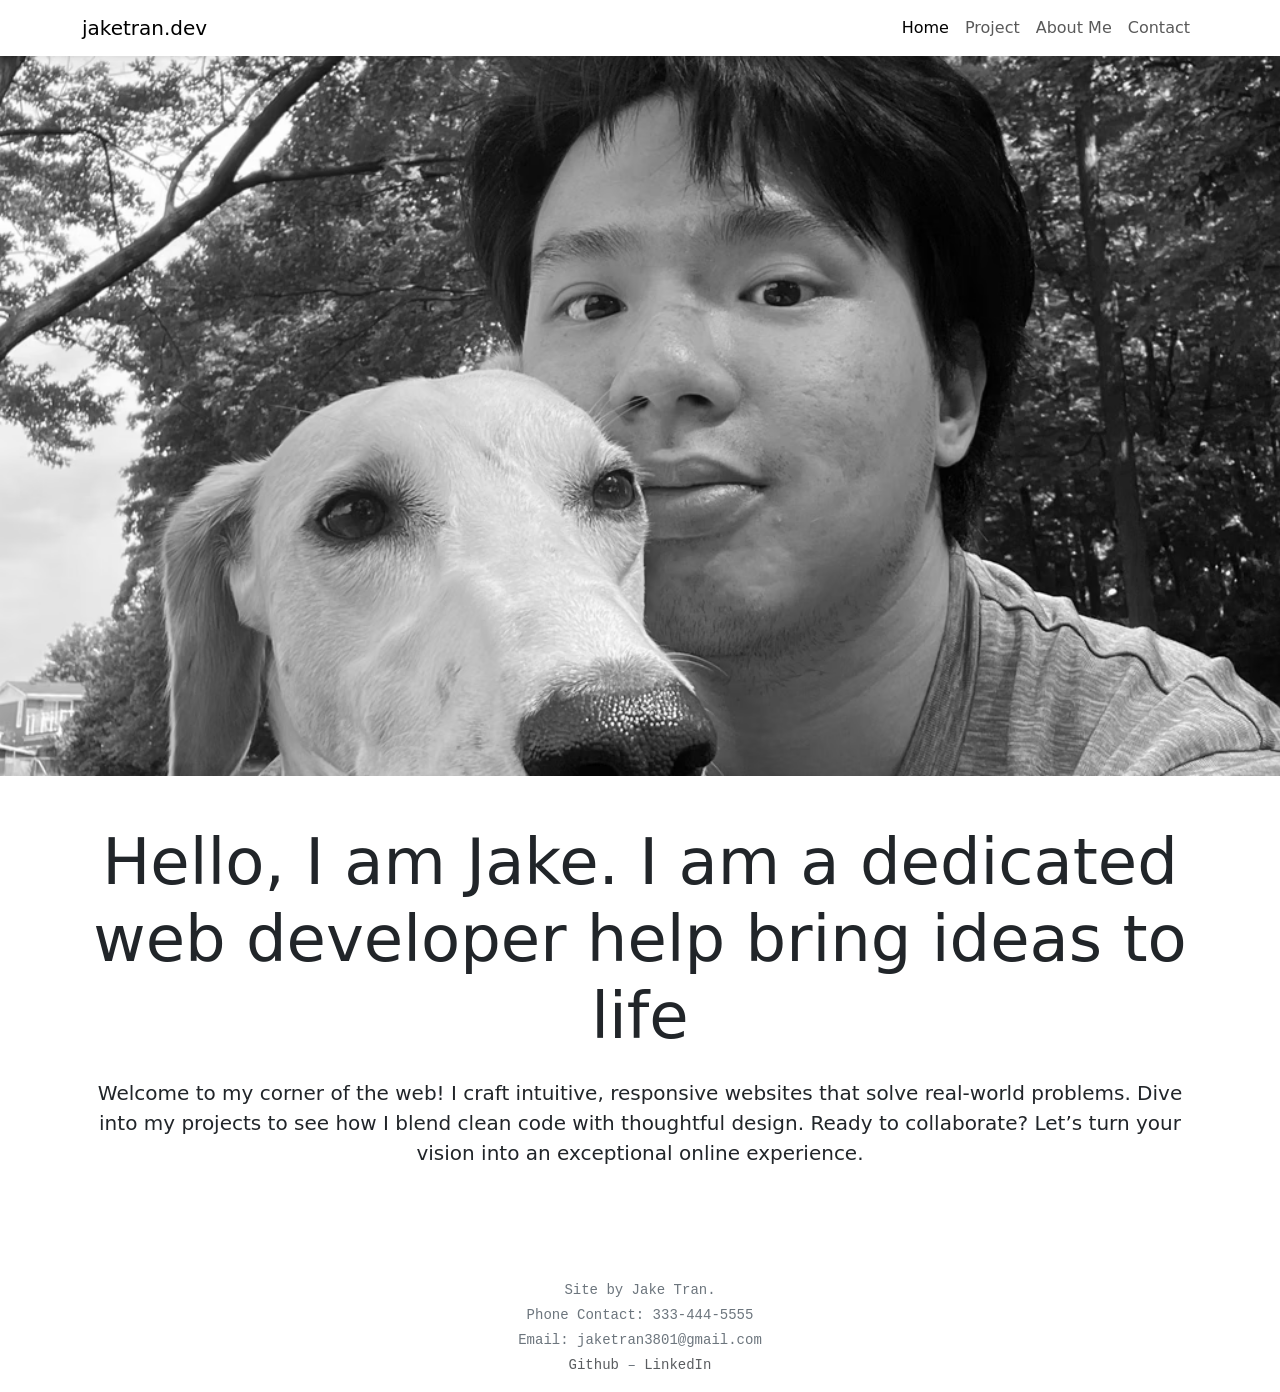
<file: PersonalProfilePage/index.html>
<!doctype html>
<html lang="en">
  <head>
    <meta charset="utf-8" />
    <meta
      name="viewport"
      content="width=device-width, initial-scale=1"
    />
    <title>Home | jaketran.dev</title>

    <!-- Bootstrap CSS -->
    <link
      href="https://cdn.jsdelivr.net/npm/bootstrap@5.3.1/dist/css/bootstrap.min.css"
      rel="stylesheet"
    />
  </head>

  <body class="d-flex flex-column min-vh-100">
    <!-- Navbar -->
    <nav class="navbar navbar-expand-sm navbar-light bg-white shadow-sm">
      <div class="container">
        <a class="navbar-brand" href="#">jaketran.dev</a>
        <button
          class="navbar-toggler"
          type="button"
          data-bs-toggle="collapse"
          data-bs-target="#navMenu"
          aria-controls="navMenu"
          aria-expanded="false"
          aria-label="Toggle navigation"
        >
          <span class="navbar-toggler-icon"></span>
        </button>
        <div
          class="collapse navbar-collapse"
          id="navMenu"
        >
          <ul class="navbar-nav ms-auto">
            <li class="nav-item">
              <a class="nav-link active" href="#">Home</a>
            </li>
            <li class="nav-item">
              <a class="nav-link" href="project.html">Project</a>
            </li>
            <li class="nav-item">
              <a class="nav-link" href="about-me.html">About Me</a>
            </li>
            <li class="nav-item">
              <a class="nav-link" href="contact.html">Contact</a>
            </li>
          </ul>
        </div>
      </div>
    </nav>

    <!-- Main Content -->
    <main class="flex-grow-1">
      <!-- Hero image (full-width) -->
      <img
        src="images/myimage2.png"
        alt="Jake with Sherlok"
        class="img-fluid w-100"
      />

      <!-- Hero text -->
      <div class="container py-5">
        <!-- Large headline -->
        <h1 class="display-3 text-center mb-4">
          Hello, I am Jake. I am a dedicated web developer help bring ideas to life
        </h1>

        <!-- Sub-heading paragraph -->
        <p class="lead text-center mb-5">
          Welcome to my corner of the web! I craft intuitive, responsive websites
          that solve real-world problems. Dive into my projects to see how I blend
          clean code with thoughtful design. Ready to collaborate? Let’s turn your
          vision into an exceptional online experience.
        </p>
      </div>
    </main>

     <!-- Footer -->
    <footer
      class="bg-white text-center pt-3 pb-3";
    >
      <div class="container font-monospace">
        <p class="text-secondary small mb-1">
          Site by Jake Tran.
        </p>
        <p class="text-secondary small mb-1">
          Phone Contact: 333-444-5555
        </p>
        <p class="text-secondary small mb-1">
          Email: jaketran3801@gmail.com
        </p>
        <p class="text-secondary small mb-0">
          <a
            href="https://github.com/jtran8302/jtran8302.github.io"
            class="text-muted text-decoration-none"
            >Github</a
          >
          –
          <a
            href="https://www.linkedin.com/in/hung-tran-quang-4945a8138/"
            class="text-muted text-decoration-none"
            >LinkedIn</a
          >
        </p>
      </div>
    </footer>

    <!-- Bootstrap JS Bundle -->
    <script
      src="https://cdn.jsdelivr.net/npm/bootstrap@5.3.1/dist/js/bootstrap.bundle.min.js"
    ></script>
  </body>
</html>
</file>
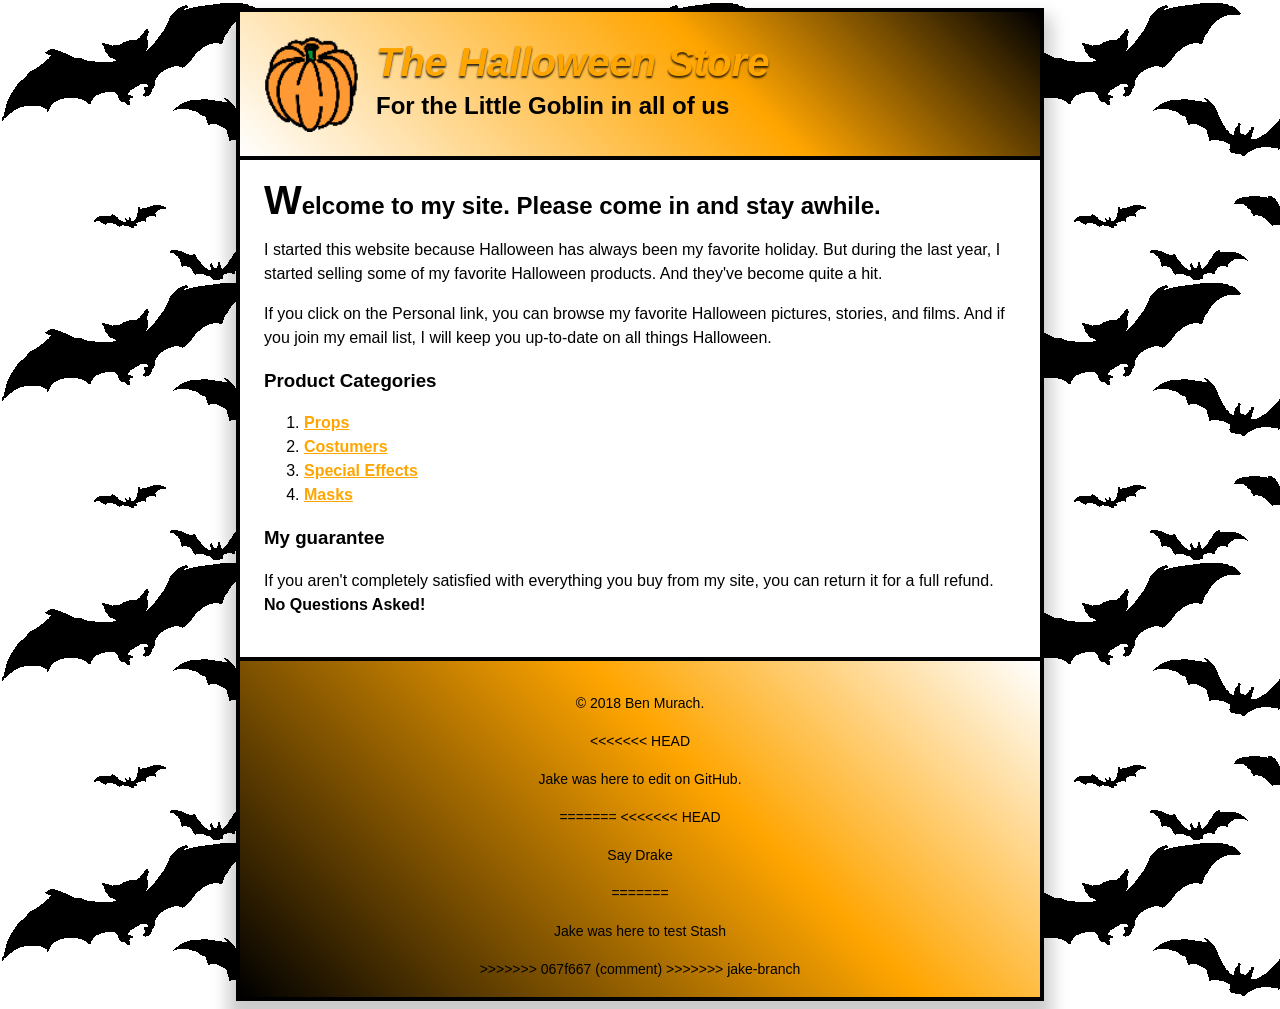
<file: CPAN134-Lab3/CPAN134-Lab3/index.html>
<!DOCTYPE html>

<html lang="en">
<head>
	<meta charset="utf-8" />
	<link rel="stylesheet" href="styles/main.css"> 
	<title>The Halloween Store</title>
</head>

<body>
	<div class="content-box">
		<header>
			<img src="images/pumpkin.gif" alt="website-logo" width="96px" height="96px">
			<div class="header-text">
				<h1 class="store-name">The Halloween Store</h1>
				<h2>For the Little Goblin in all of us</h2>
			</div>
		</header>	
		<main>
			<h2 class="welcome-line">Welcome to my site. Please come in and stay awhile. </h2>
			<p>I started this website because Halloween has always been my favorite holiday. But during the last year, I started selling some of my favorite Halloween products. And they've become quite a hit.</p>
			<p>If you click on the Personal link, you can browse my favorite Halloween pictures, stories, and films. And if you join my email list, I will keep you up-to-date on all things Halloween.</p>
			<h3>Product Categories</h3>
			<ol>
				<li><a href="props.html">Props</a></li>
				<li><a href="costumes.html">Costumers</a></li>
				<li><a href="special.html">Special Effects</a></li>
				<li><a href="masks.html">Masks</a></li>
			</ol>
			<h3>My guarantee</h3>
			<p>If you aren't completely satisfied with everything you buy from my site, you can return it for a full refund. <b>No Questions Asked!</b></p>
		</main>
		<footer>
			<p>&copy; 2018 Ben Murach.</p>
<<<<<<< HEAD
			<p>Jake was here to edit on GitHub.</p>
=======
<<<<<<< HEAD
			<p>Say Drake</p>
=======
			<p>Jake was here to test Stash</p>
>>>>>>> 067f667 (comment)
>>>>>>> jake-branch
		</footer>
	</div>
</body>
</html>
</file>
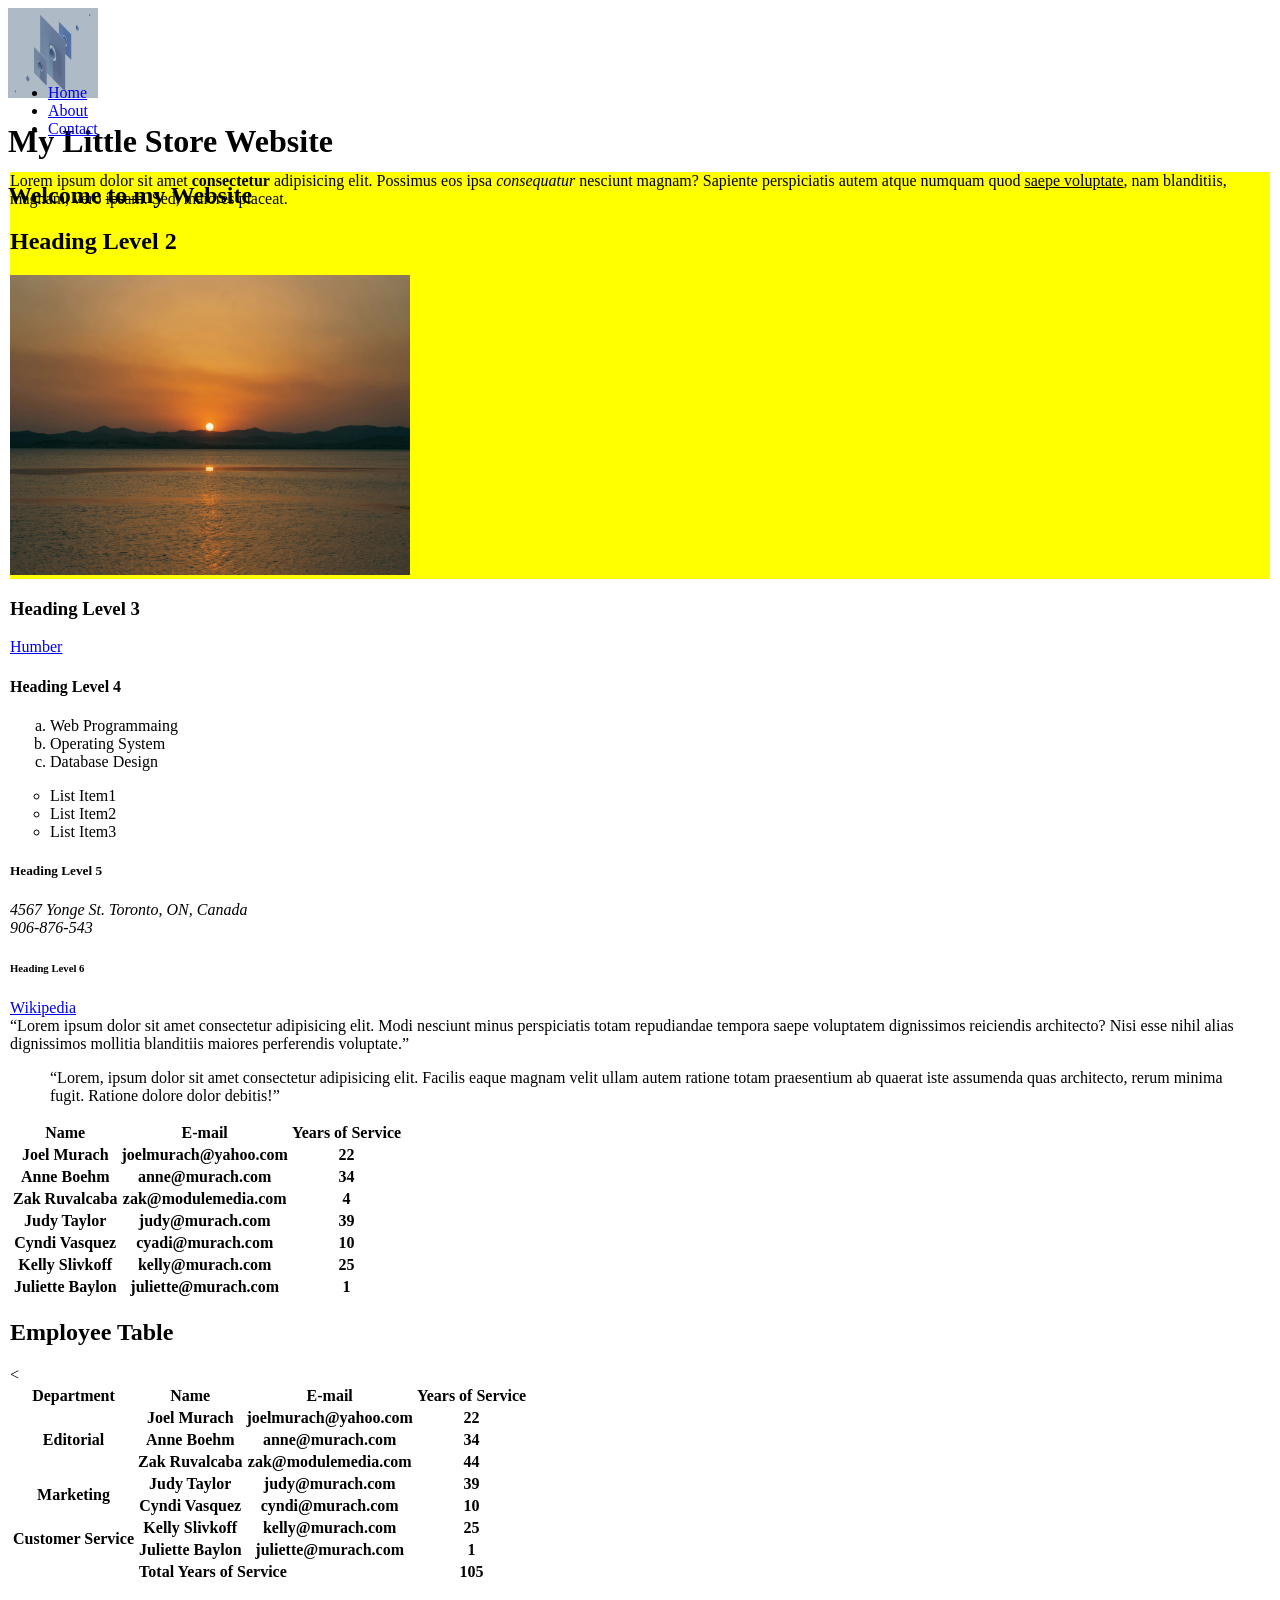
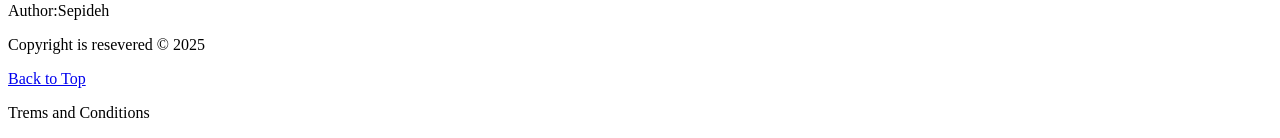
<file: working-files-may23/working-files-may23/index.html>
<!DOCTYPE html>
<html>
    <head>
        <title>Homepage</title>
        <meta charset="UTF-8">
        <meta name="author" content="Sepideh">
        <meta name="keywords" content="HTML, CSS, Web Design">
        <meta name="description" content="Homepage of my Little Store Website">
        <meta name="viewport" content="width=device-width, initial-scale=1.0">
        <link rel="stylesheet" href="C:\Users\hungq\Downloads\web dev\working-files-may23\working-files-may23\css\style.css"type="text/css">
        <style>
            header {

                height: 60px;
            }
            main {

                border: 2px solid white;
            }
        </style>
    </head>
    <body>
        <header id="top">
             <img src="images/logo.jpg" alt="website logo" width="90" height="90">
             <h1>My Little Store Website</h1>
             <h2>Welcome to my Website</h2>
        </header>
        <nav>
            <ul>
                <li><a href="index.html">Home</a></li>
                <li><a href="about.html">About</a></li>
                <li><a href="contact.html">Contact</a></li>
            </ul>
        </nav>
        <!-- approved -->
        <main>
            <section style="background-color:yellow;" class="intro">
                <p>Lorem ipsum dolor sit amet <b>consectetur</b> adipisicing elit. Possimus eos ipsa <i>consequatur</i> nesciunt magnam? Sapiente <mark>perspiciatis</mark> autem atque numquam quod <ins>saepe voluptate</ins>, nam blanditiis, magnam, vero <del>ipsam</del>. Sed, maiores placeat.</p>
                <h2>Heading Level 2</h2>
                <img src="images/sunset.jpg" alt="sunset in Greece" width="400" height="300" id="feature">
            </section>
            <section class="intro">
                <h3>Heading Level 3</h3>
                <a href="http://www.humber.ca" target="_blank">Humber</a>
            </section>
            <article class="intro">
                 <h4>Heading Level 4</h4>
        <ol type="a">
            <li>Web Programmaing</li>
            <li>Operating System</li>
            <li>Database Design</li>
        </ol>
        <ul type="circle">
            <li>List Item1</li>
            <li>List Item2</li>
            <li>List Item3</li>
        </ul>
            </article>
            <section>
            <h5>Heading Level 5</h5>
            <address>4567 Yonge St. Toronto, ON, Canada</address>
            <address>906-876-543</address>
            <h6>Heading Level 6</h6>
            <a href="http://www.wikiepdia.com" target="_blank">Wikipedia</a>
            </section>
            <q cite="http://wikipedia.org">Lorem ipsum dolor sit amet consectetur adipisicing elit. Modi nesciunt minus perspiciatis totam repudiandae tempora saepe voluptatem dignissimos reiciendis architecto? Nisi esse nihil alias dignissimos mollitia blanditiis maiores perferendis voluptate.</q>
            <blockquote><q>Lorem, ipsum dolor sit amet consectetur adipisicing elit. Facilis eaque magnam velit ullam autem ratione totam praesentium ab quaerat iste assumenda quas architecto, rerum minima fugit. Ratione dolore dolor debitis!</q></blockquote>
        
    <!-- Table starts here -->
        <table>
            <tr>
                <th>Name</th>
                <th>E-mail</th>
                <th>Years of Service</th>
            </tr>
            <tr>
                <th>Joel Murach</th>
                <th>joelmurach@yahoo.com</th>
                <th>22</th>
            </tr>
            <tr>
                <th>Anne Boehm</th>
                <th>anne@murach.com</th>
                <th>34</th>
            </tr>
            <tr>
                <th>Zak Ruvalcaba</th>
                <th>zak@modulemedia.com</th>
                <th>4</th>
            </tr>
            <tr>
                <th>Judy Taylor</th>
                <th>judy@murach.com</th>
                <th>39</th>
            </tr>
            <tr>
                <th>Cyndi Vasquez</th>
                <th>cyadi@murach.com</th>
                <th>10</th>
            </tr>
            <tr>
                <th>Kelly Slivkoff</th>
                <th>kelly@murach.com</th>
                <th>25</th>
            </tr>
            <tr>
                <th>Juliette Baylon</th>
                <th>juliette@murach.com</th>
                <th>1</th>
            </tr>
        </table>
        <h2 class = "employee-table">Employee Table</h2>
        <table>
            <tr>
                <th>Department</th>
                <th>Name</th>
                <th>E-mail</th>
                <th>Years of Service</th>
            </tr>
            <tr>
                <th rowspan="3" class="merge">Editorial</th>
                <th>Joel Murach</th>
                <th>joelmurach@yahoo.com</th>
                <th class="years-of-service">22</th>
            </tr>
            <tr>
                <th>Anne Boehm</th>
                <th>anne@murach.com</th>
                <th class="years-of-service">34</th>
            </tr>
            <tr>
                <th>Zak Ruvalcaba</th>
                <th>zak@modulemedia.com</th>
                <th class="years-of-service">44</th>
            </tr>
            <tr>
                <th rowspan="2" class="merge">Marketing</th>
                <th>Judy Taylor</th>
                <th>judy@murach.com</th>
                <<th class="years-of-service">39</th>
            </tr>
            <tr>
                <th>Cyndi Vasquez</th>
                <th>cyndi@murach.com</th>
                <th class="years-of-service">10</th>
            </tr>
            <tr>
                <th rowspan="2" class="merge">Customer Service</th>
                <th>Kelly Slivkoff</th>
                <th>kelly@murach.com</th>
                <th class="years-of-service">25</th>
            </tr>
            <tr>
                <th>Juliette Baylon</th>
                <th>juliette@murach.com</th>
                <th class="years-of-service">1</th>
            </tr>
            <tr>
                <th colspan="3" class="last-line">Total Years of Service</th>
                <th class="last-line">105</th>
            </tr>
        </table>
        </main>
        <footer>
            <p>Author:Sepideh</p>
            <p>Copyright is resevered &copy;&nbsp;2025</p>
            <p><a href="#top">Back to Top</a></p>
            <p>Trems and Conditions</p>

        </footer>

    </body>
</html>
</file>
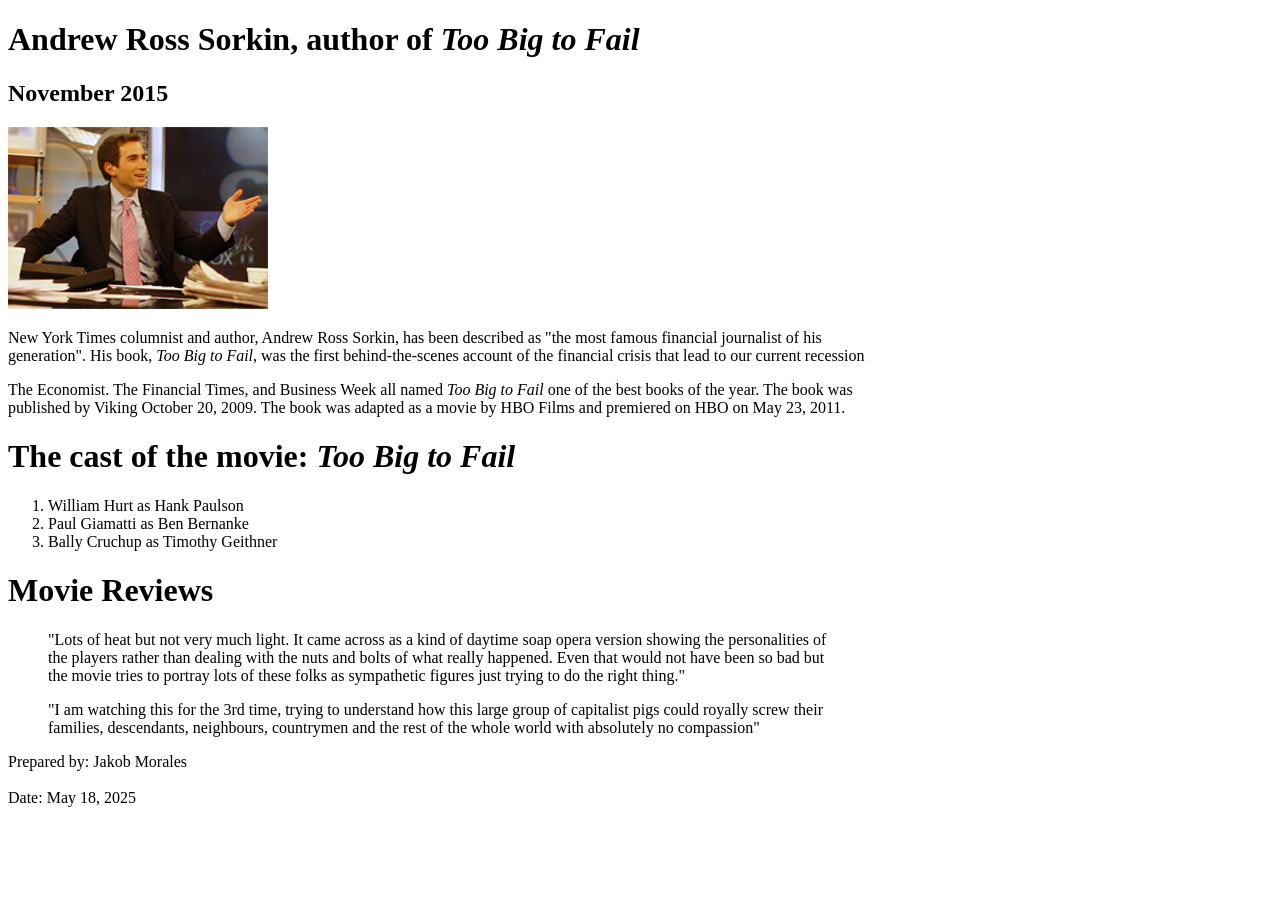
<file: lab2.html>
<!DOCTYPE html>
<html lang="en">

<head>
    <meta charset="UTF-8">
    <title>San Joaquin Valley Town Hall</title>
    <link rel="shortcut icon" href="../images/favicon.ico">
</head>
<body>
    <h1>Andrew Ross Sorkin, author of <b><i>Too Big to Fail</i></b></h1>

    <h2>November 2015</h2>

    <img src="images/sorkin.jpg" width="260">

    <p>New York Times columnist and author, Andrew Ross Sorkin, has been described as "the most famous financial journalist
        of his <br> generation". His book, <i>Too Big to Fail</i>, was the first behind-the-scenes account of the financial crisis that
        lead to our current recession
    </p>

    <p>
        The Economist. The Financial Times, and Business Week all named <i>Too Big to Fail</i> one of the best books of the year. The book was <br>
        published by Viking October 20, 2009. The book was adapted as a movie by HBO Films and premiered on HBO on May 23, 2011.
    </p>

    <h1>
        The cast of the movie: <i>Too Big to Fail</i>
    </h1>

    <ol>
        <li> William Hurt as Hank Paulson </li>
        <li> Paul Giamatti as Ben Bernanke </li>
        <li> Bally Cruchup as Timothy Geithner</li>
    </ol>

    <h1>Movie Reviews</h1>

    <p style="padding-left: 40px;">
        "Lots of heat but not very much light. It came across as a kind of daytime soap opera version showing the personalities of <br> the players
        rather than dealing with the nuts and bolts of what really happened. Even that would not have been so bad but <br> the movie tries to portray
        lots of these folks as sympathetic figures just trying to do the right thing."
    
    </p>

    <p style="padding-left: 40px;">
        "I am watching this for the 3rd time, trying to understand how this large group of capitalist pigs could royally screw their <br>
        families, descendants, neighbours, countrymen and the rest of the whole world with absolutely no compassion"
    </p>

    <footer>
        Prepared by: Jakob Morales
        <br>
        <br>
        Date: May 18, 2025
    </footer>
    



</body>



</head>



</html>
</file>
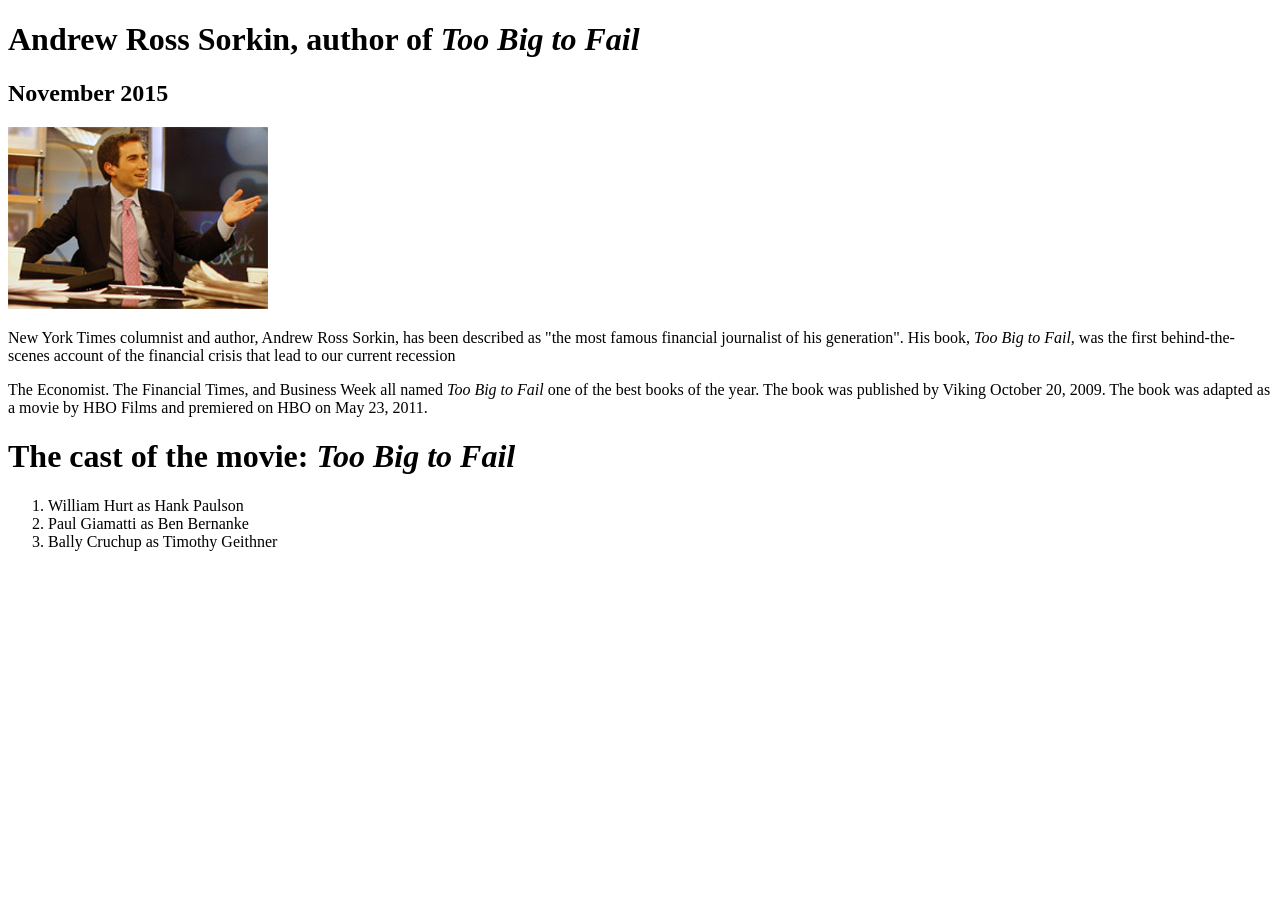
<file: stuff.html>
<!DOCTYPE html>
<html lang="en">

<head>
    <meta charset="UTF-8">
    <title>San Joaquin Valley Town Hall</title>
    <link rel="shortcut icon" href="../images/favicon.ico">
</head>
<body>
    <h1>Andrew Ross Sorkin, author of <b><i>Too Big to Fail</i></b></h1>

    <h2>November 2015</h2>

    <img src="/images/sorkin.jpg">

    <p>New York Times columnist and author, Andrew Ross Sorkin, has been described as "the most famous financial journalist
        of his generation". His book, <i>Too Big to Fail</i>, was the first behind-the-scenes account of the financial crisis that
        lead to our current recession
    </p>

    <p>
        The Economist. The Financial Times, and Business Week all named <i>Too Big to Fail</i> one of the best books of the year. The book was
        published by Viking October 20, 2009. The book was adapted as a movie by HBO Films and premiered on HBO on May 23, 2011.
    </p>

    <h1>
        The cast of the movie: <i>Too Big to Fail</i>
    </h1>

    <ol>
        <li> William Hurt as Hank Paulson </li>
        <li> Paul Giamatti as Ben Bernanke </li>
        <li> Bally Cruchup as Timothy Geithner</li>
            
        
    </ol>



</body>



</head>
















</html>
</file>
<file: CPAN134-Lab3/CPAN134-Lab3/styles/main.css>
body {
    font-family: Arial, Helvetica, sans-serif;
    font-size: 16px;
    line-height: 24px;
    background-image: url('../images/bats.gif');
    background-size: auto;
    background-position: top left;
    background-repeat: repeat;
}
.content-box {
    background-color: white;
    border: 4px solid black;
    max-width: 800px;
    margin: auto;
    box-shadow: 0 16px 16px 8px rgba(0, 0, 0, 0.2);
}
header {
    display: flex;
    align-items: center;
    gap: 16px;
    height: auto;
    padding: 24px;
    background: linear-gradient(45deg, white, orange 60%, black);
    border-bottom: 4px solid black;
}
h1 {
    font-size: 40px;
    line-height: 32px;
    margin: 0 0 12px 0;
}
.store-name {
    font-style: italic;
    color: orange;
    text-shadow: 0 2px 2px rgba(0, 0, 0, 0.8);
}
h2 {
    font-size:24px;
    line-height: 32px;
    margin: 0;
}
.header-text {
    margin: 0;
}
main {
    padding: 24px;
}
ol li a {
    font-weight: 600;
    color: orange;
}
ol li a:hover, ol li a:focus {
    color: green;
}
footer {
    font-size: 14px;
    text-align: center;
    padding: 16px;
    background: linear-gradient(45deg, black, orange 60%, white);
    border-top: 4px solid black;
}
.welcome-line::first-letter {
    font-size: 40px;
    line-height: 32px;
}
// Jake was in this file through GitHub
</file>
